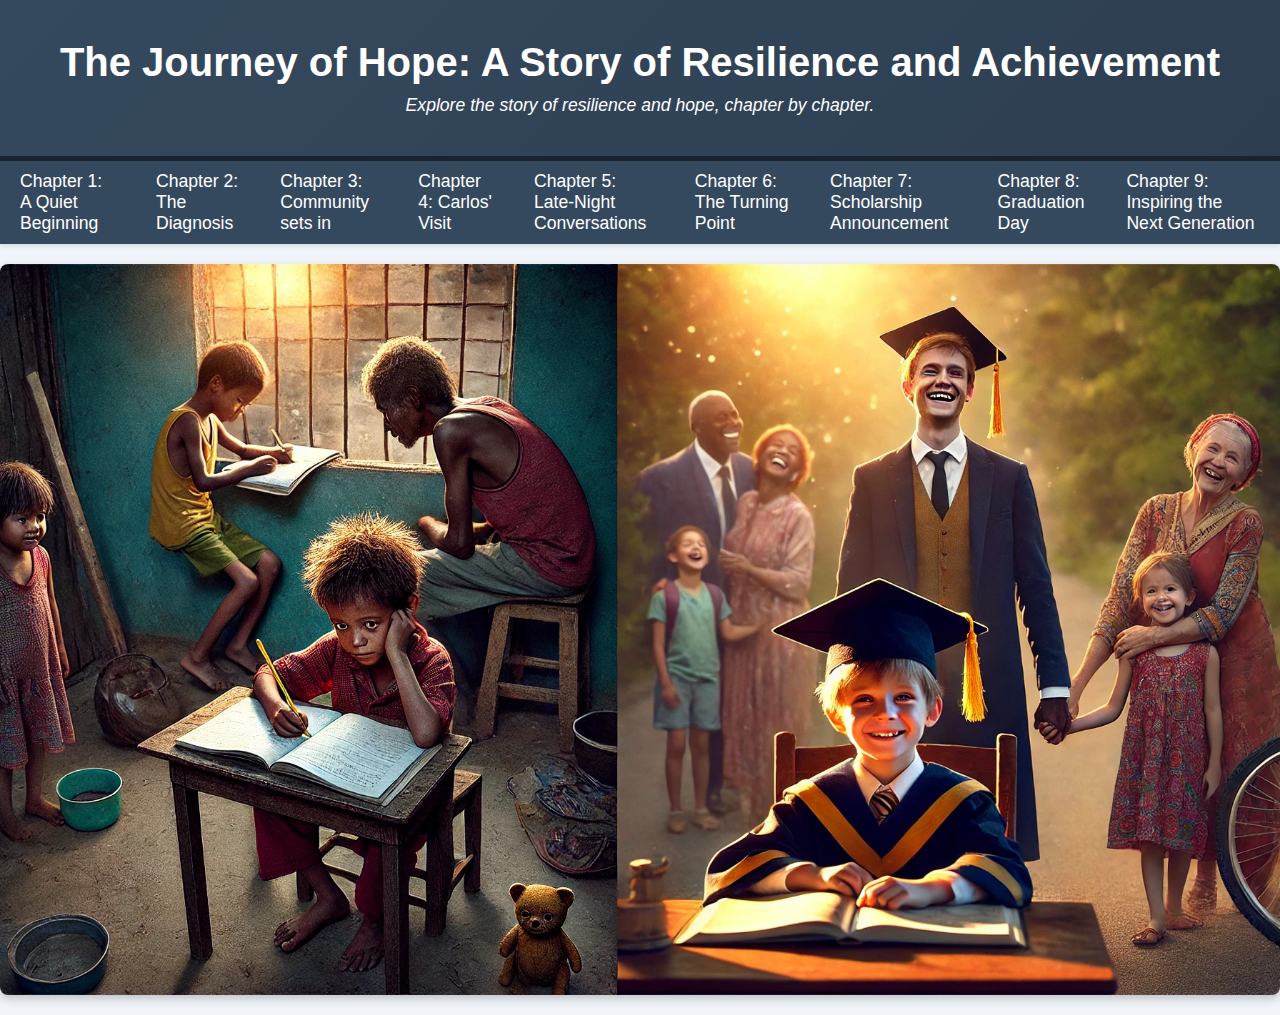
<file: index.html>
<!DOCTYPE html>
<html lang="en">
<head>
    <meta charset="UTF-8">
    <meta name="viewport" content="width=device-width, initial-scale=1.0">
    <link rel="stylesheet" href="styles.css">
    <title>The Journey of Hope: A Story of Resilience and Achievement</title>
</head>
<body>

<!-- Background music -->
<audio id="background-music" autoplay loop>
    <source src="chapters/audio/Soundtrack/A%20Simple%20Tale.mp3" type="audio/mp3">
    Your browser does not support the audio element.
</audio>

<header>
    <h1>The Journey of Hope: A Story of Resilience and Achievement</h1>
    <p>Explore the story of resilience and hope, chapter by chapter.</p>
</header>
<nav>
    <ul>
        <li><a href="chapters/chapter1.html">Chapter 1: A Quiet Beginning</a></li>
        <li><a href="chapters/chapter2.html">Chapter 2: The Diagnosis</a></li>
        <li><a href="chapters/chapter3.html">Chapter 3: Community sets in</a></li>
        <li><a href="chapters/chapter4.html">Chapter 4: Carlos' Visit</a></li>
        <li><a href="chapters/chapter5.html">Chapter 5: Late-Night Conversations</a></li>
        <li><a href="chapters/chapter6.html">Chapter 6: The Turning Point</a></li>
        <li><a href="chapters/chapter7.html">Chapter 7: Scholarship Announcement</a></li>
        <li><a href="chapters/chapter8.html">Chapter 8: Graduation Day</a></li>
        <li><a href="chapters/chapter9.html">Chapter 9: Inspiring the Next Generation</a></li>
    </ul>
</nav>
<img src="assets/daniels_story.jpeg" alt="story" class="chapter-image">

</body>
</html>
</file>
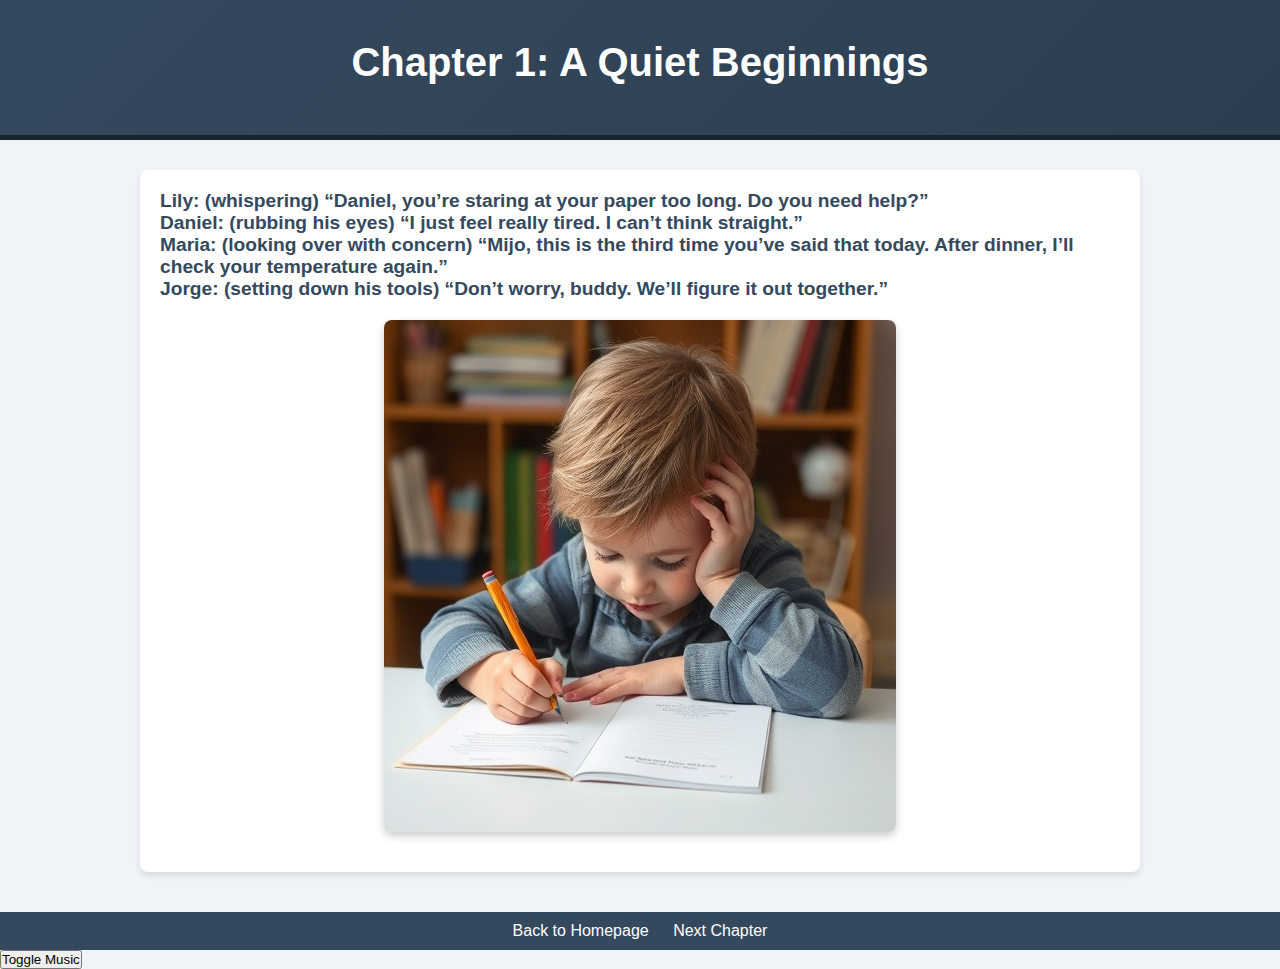
<file: chapters/chapter1.html>
<!DOCTYPE html>
<html lang="en">
<head>
    <meta charset="UTF-8">
    <meta name="viewport" content="width=device-width, initial-scale=1.0">
    <link rel="stylesheet" href="../styles.css">
    <title>Chapter 1: A Quiet Beginnings</title>
</head>
<body>

<!-- Background music -->
<audio id="background-music" autoplay loop>
    <source src="audio/Soundtrack/A%20Simple%20Tale.mp3" type="audio/mp3">
    Your browser does not support the audio element.
</audio>

<header>
    <h1>Chapter 1: A Quiet Beginnings</h1>
</header>
<main>
    <p class="dialogue" data-audio="audio/Scene 1/Lily/dialogue1.mp3">Lily: (whispering) “Daniel, you’re staring at your paper too long. Do you need help?”</p>
    <p class="dialogue" data-audio="audio/Scene 1/Daniel/dialogue1.mp3">Daniel: (rubbing his eyes) “I just feel really tired. I can’t think straight.”</p>
    <p class="dialogue" data-audio="audio/Scene 1/Maria/dialogue1.mp3">Maria: (looking over with concern) “Mijo, this is the third time you’ve said that today. After dinner, I’ll check your temperature again.”</p>
    <p class="dialogue" data-audio="audio/Scene 1/Jorge/dialogue1.mp3">Jorge: (setting down his tools) “Don’t worry, buddy. We’ll figure it out together.”</p>
    <img src="../assets/headache.jpg" alt="headache" class="chapter-image">
</main>
<footer>
    <a href="../index.html">Back to Homepage</a>
    <a href="chapter2.html">Next Chapter</a>
</footer>
<script src="../script.js"></script>
</body>
</html>
</file>
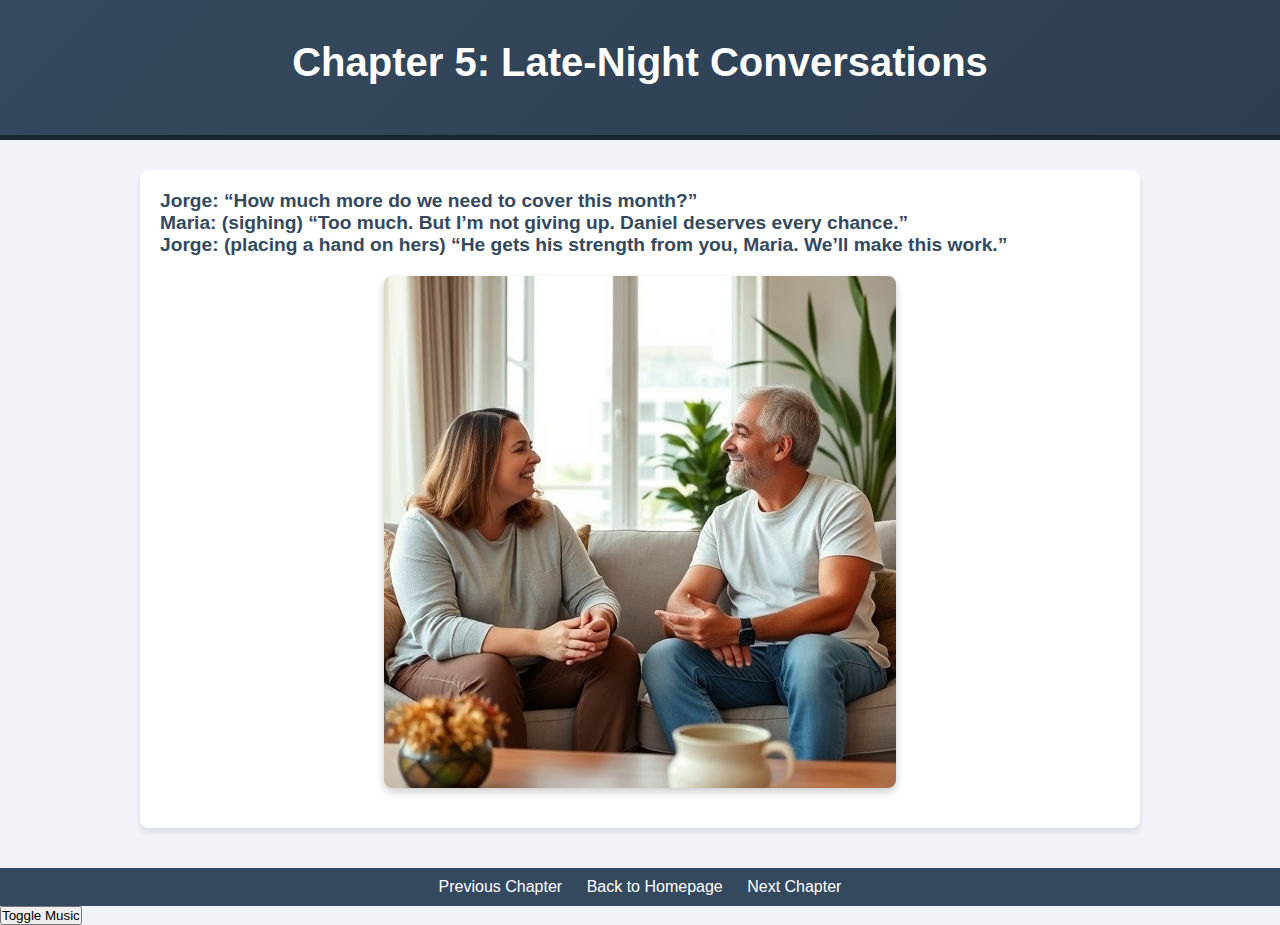
<file: chapters/chapter5.html>
<!DOCTYPE html>
<html lang="en">
<head>
    <meta charset="UTF-8">
    <meta name="viewport" content="width=device-width, initial-scale=1.0">
    <link rel="stylesheet" href="../styles.css">
    <title>Chapter 5: Late-Night Conversations</title>
</head>
<body>

<!-- Background music -->
<audio id="background-music" autoplay loop>
    <source src="audio/Soundtrack/Bad%20days.mp3" type="audio/mp3">
    Your browser does not support the audio element.
</audio>

<header>
    <h1>Chapter 5: Late-Night Conversations</h1>
</header>
<main>
    <p class="dialogue" data-audio="audio/Scene 5/Jorge/dialogue1.mp3">Jorge: “How much more do we need to cover this month?”</p>
    <p class="dialogue" data-audio="audio/Scene 5/Maria/dialogue1.mp3">Maria: (sighing) “Too much. But I’m not giving up. Daniel deserves every chance.”</p>
    <p class="dialogue" data-audio="audio/Scene 5/Jorge/dialogue2.mp3">Jorge: (placing a hand on hers) “He gets his strength from you, Maria. We’ll make this work.”</p>
    <img src="../assets/conversation.jpg" alt="conversation" class="chapter-image">
</main>
<footer>
    <a href="chapter4.html">Previous Chapter</a>
    <a href="../index.html">Back to Homepage</a>
    <a href="chapter6.html">Next Chapter</a>
</footer>
<script src="../script.js"></script>
</body>
</html>
</file>
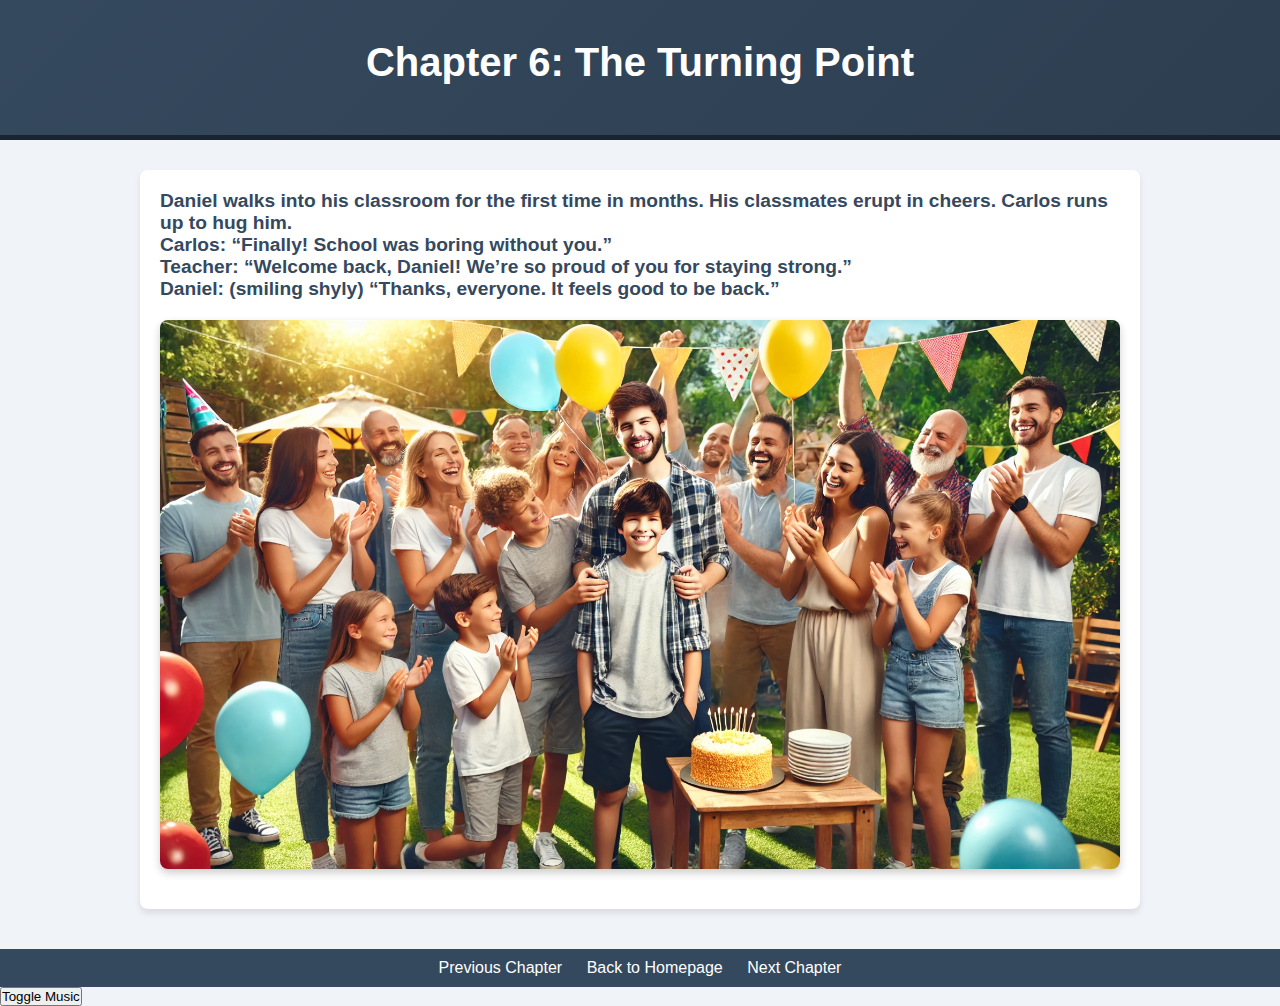
<file: chapters/chapter6.html>
<!DOCTYPE html>
<html lang="en">
<head>
    <meta charset="UTF-8">
    <meta name="viewport" content="width=device-width, initial-scale=1.0">
    <link rel="stylesheet" href="../styles.css">
    <title>Chapter 6: The Turning Point</title>
</head>
<body>
<header>
    <h1>Chapter 6: The Turning Point</h1>
</header>
<main>
    <p class="dialogue">Daniel walks into his classroom for the first time in months. His classmates erupt in cheers. Carlos runs up to hug him.</p>
    <p class="dialogue" data-audio="audio/Scene 6/Carlos/dialogue1.mp3">Carlos: “Finally! School was boring without you.”</p>
    <p class="dialogue" data-audio="audio/Scene 6/Teacher/dialogue1.mp3">Teacher: “Welcome back, Daniel! We’re so proud of you for staying strong.”</p>
    <p class="dialogue" data-audio="audio/Scene 6/Daniel/dialogue1.mp3">Daniel: (smiling shyly) “Thanks, everyone. It feels good to be back.”</p>
    <img src="../assets/moment_of_joy.jpeg" alt="Joyful recovery" class="chapter-image">
</main>
<footer>
    <a href="chapter5.html">Previous Chapter</a>
    <a href="../index.html">Back to Homepage</a>
    <a href="chapter7.html">Next Chapter</a>
</footer>
<script src="../script.js"></script>
</body>
</html>
</file>
<file: styles.css>
/* General reset */
* {
    margin: 0;
    padding: 0;
    box-sizing: border-box;
}

/* Background and font settings */
body {
    font-family: 'Segoe UI', Tahoma, Geneva, Verdana, sans-serif;
    background-color: #f0f4f8;
    color: #333;
    margin: 0;
    padding: 0;
}

/* Header styles */
header {
    background: linear-gradient(135deg, #35495e, #2d3e50);
    color: white;
    text-align: center;
    padding: 40px;
    border-bottom: 5px solid #1a242f;
}

header h1 {
    font-size: 2.5rem;
    font-weight: bold;
    margin-bottom: 10px;
}

header p {
    font-size: 1.1rem;
    font-style: italic;
}

/* Navigation styles */
nav {
    background: #35495e;
    color: white;
    padding: 10px 0;
    box-shadow: 0 2px 4px rgba(0, 0, 0, 0.1);
}

nav ul {
    display: flex;
    justify-content: center;
    list-style: none;
    padding: 0;
}

nav ul li {
    margin: 0 20px;
}

nav ul li a {
    color: #fff;
    text-decoration: none;
    font-size: 1.1rem;
    transition: color 0.3s ease;
}

nav ul li a:hover {
    color: #ff7f50;
}

/* Main content area */
main {
    background-color: white;
    max-width: 1000px;
    margin: 30px auto;
    padding: 20px;
    border-radius: 8px;
    box-shadow: 0 4px 6px rgba(0, 0, 0, 0.1);
}

/* Dialogue style */
.dialogue {
    font-size: 1.2rem;
    color: #35495e;
    font-weight: bold;
    cursor: pointer;
    transition: color 0.3s ease;
}

.dialogue:hover {
    color: #ff7f50;
    text-decoration: underline;
}

/* Footer styles */
footer {
    background: #35495e;
    color: white;
    text-align: center;
    padding: 10px 0;
    margin-top: 40px;
}

footer a {
    color: white;
    text-decoration: none;
    padding: 0 10px;
    font-size: 1rem;
    transition: color 0.3s ease;
}

footer a:hover {
    color: #ff7f50;
}

.chapter-image {
    display: block;
    max-width: 100%;
    height: auto;
    margin: 20px auto;
    border-radius: 8px;
    box-shadow: 0 4px 8px rgba(0, 0, 0, 0.2);
}

/* Responsive design for smaller screens */
@media (max-width: 768px) {
    header h1 {
        font-size: 2rem;
    }

    nav ul {
        flex-direction: column;
        align-items: center;
    }

    nav ul li {
        margin: 10px 0;
    }

    main {
        margin: 20px;
        padding: 15px;
    }

    footer a {
        display: block;
        margin: 5px 0;
    }
}
</file>
